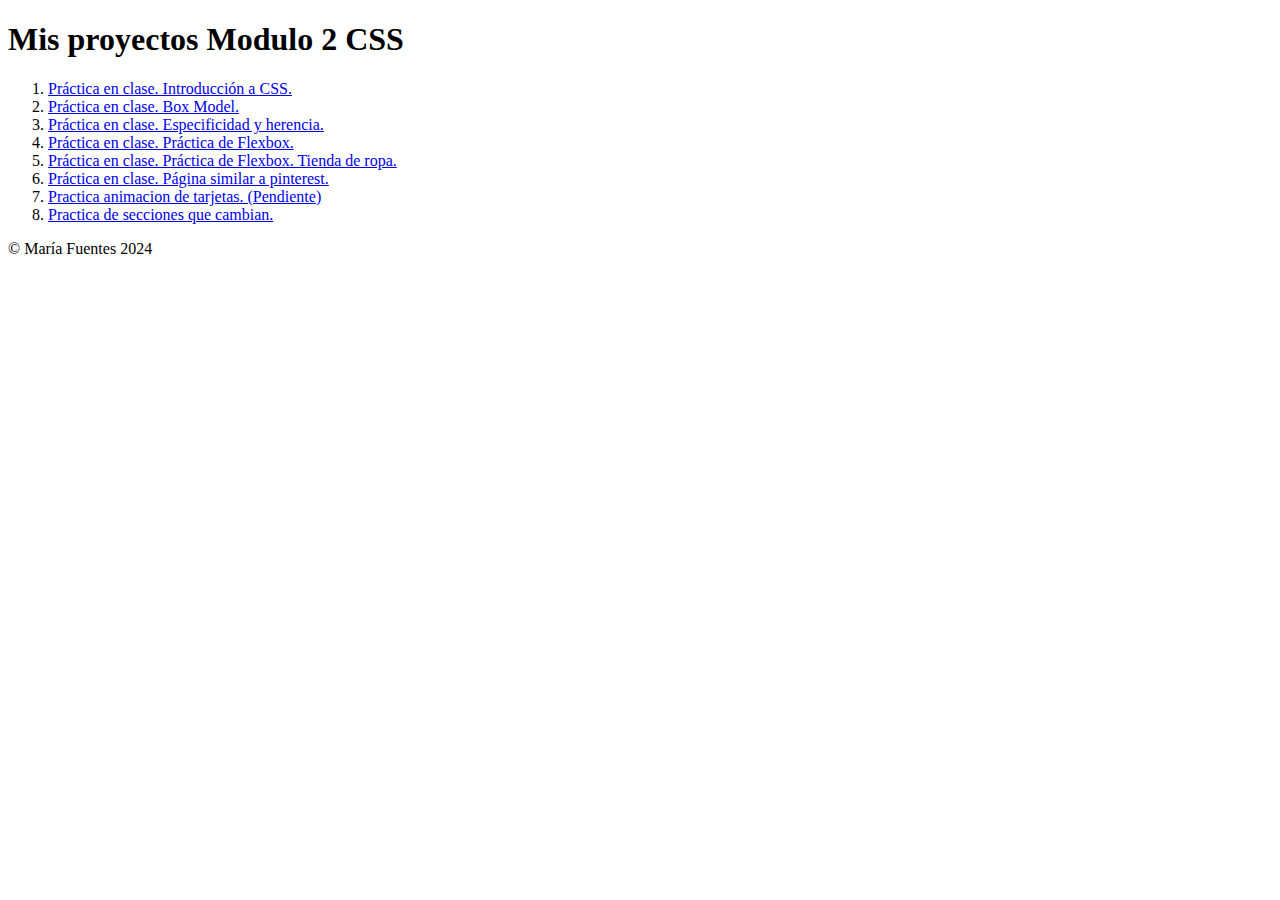
<file: index.html>
<!DOCTYPE html>
<html lang="en">
<head>
    <meta charset="UTF-8">
    <meta name="viewport" content="width=device-width, initial-scale=1.0">
    <title>Mis proyectos Modulo 2 CSS</title>
</head>
<body>
    <header>
        <h1>Mis proyectos Modulo 2 CSS</h1>
    </header>
    <main>
        <ol>
            <li><a href="241119_PRACTICA/index.html">Práctica en clase. Introducción a CSS.</a></li>
            <li><a href="241121_PRACTICA/index.html">Práctica en clase. Box Model.</a></li>
            <li><a href="241126_PRACTICA/index.html">Práctica en clase. Especificidad y herencia.</a></li>
            <li><a href="241128_PRACTICA/index.html">Práctica en clase. Práctica de Flexbox.</a></li>
            <li><a href="241203_PRACTICA/index.html">Práctica en clase. Práctica de Flexbox. Tienda de ropa.</a></li>
            <li><a href="241205_PRACTICA/index.html">Práctica en clase. Página similar a pinterest.</a></li>
            <li><a href="241210_PRACTICA/index.html">Practica animacion de tarjetas. (Pendiente)</a></li>
            <li><a href="241212_PRACTICA/index.html">Practica de secciones que cambian.</a></li>
    </main>
    <footer>
        <p>&copy; María Fuentes 2024</p>
    </footer>
</body>
</html>
</file>
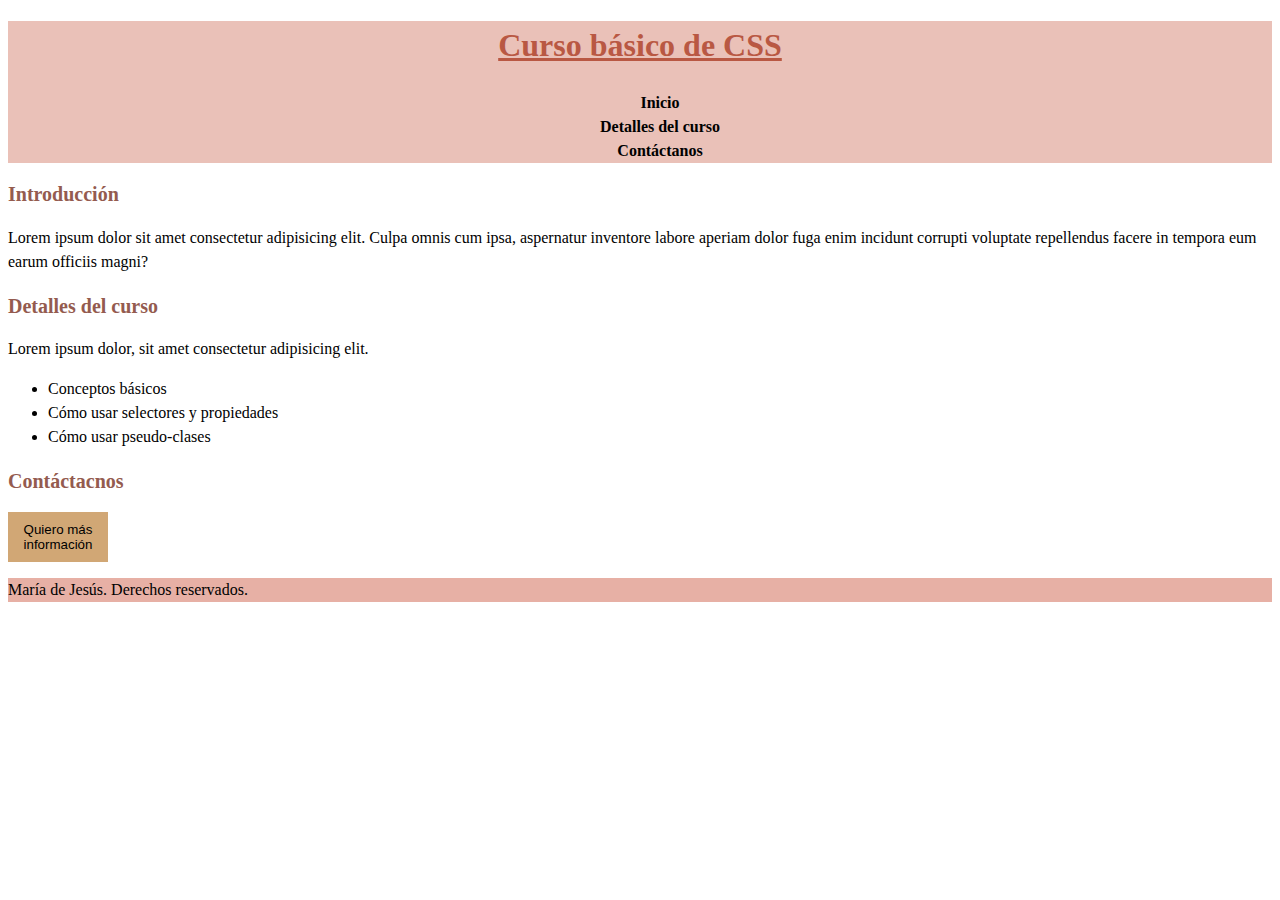
<file: 241119_PRACTICA/index.html>
<!DOCTYPE html>
<html lang="en">
<head>
    <meta charset="UTF-8">
    <meta name="viewport" content="width=device-width, initial-scale=1.0">
    <link rel="stylesheet" href="style.css">
    <title>HTML base para CSS</title>
</head>
<body>
    <header>
        <h1 id="titulo-principal">Curso básico de CSS</h1>
        <nav >
            <ul class="menu">
                <li><a href="#inicio" class="enlace">Inicio</a></li>
                <li><a href="#detalles"class="enlace">Detalles del curso</a></li>
                <li><a href="#contacto" class="enlace">Contáctanos</a></li>
            </ul>
        </nav>
    </header>
    <main>
        <section id="inicio">
            <h2 class="subtitulo">Introducción</h2>
            <p>Lorem ipsum dolor sit amet consectetur adipisicing elit. Culpa omnis cum ipsa, aspernatur inventore labore aperiam dolor fuga enim incidunt corrupti voluptate repellendus facere in tempora eum earum officiis magni?</p>
        </section>
        <section id="detalles">
            <h2 class="subtitulo">Detalles del curso</h2>
            <p>Lorem ipsum dolor, sit amet consectetur adipisicing elit.</p>
            <ul>
                <li>Conceptos básicos</li>
                <li>Cómo usar selectores y propiedades</li>
                <li>Cómo usar pseudo-clases</li>
            </ul>
        </section>
        <section id="contacto">
            <h2 class="subtitulo">Contáctacnos</h2>
            <button class="boton-contacto">Quiero más información</button>
        </section>
    </main>
    <footer>
        <p>María de Jesús. Derechos reservados.</p>
    </footer>
</body>
</html>
</file>
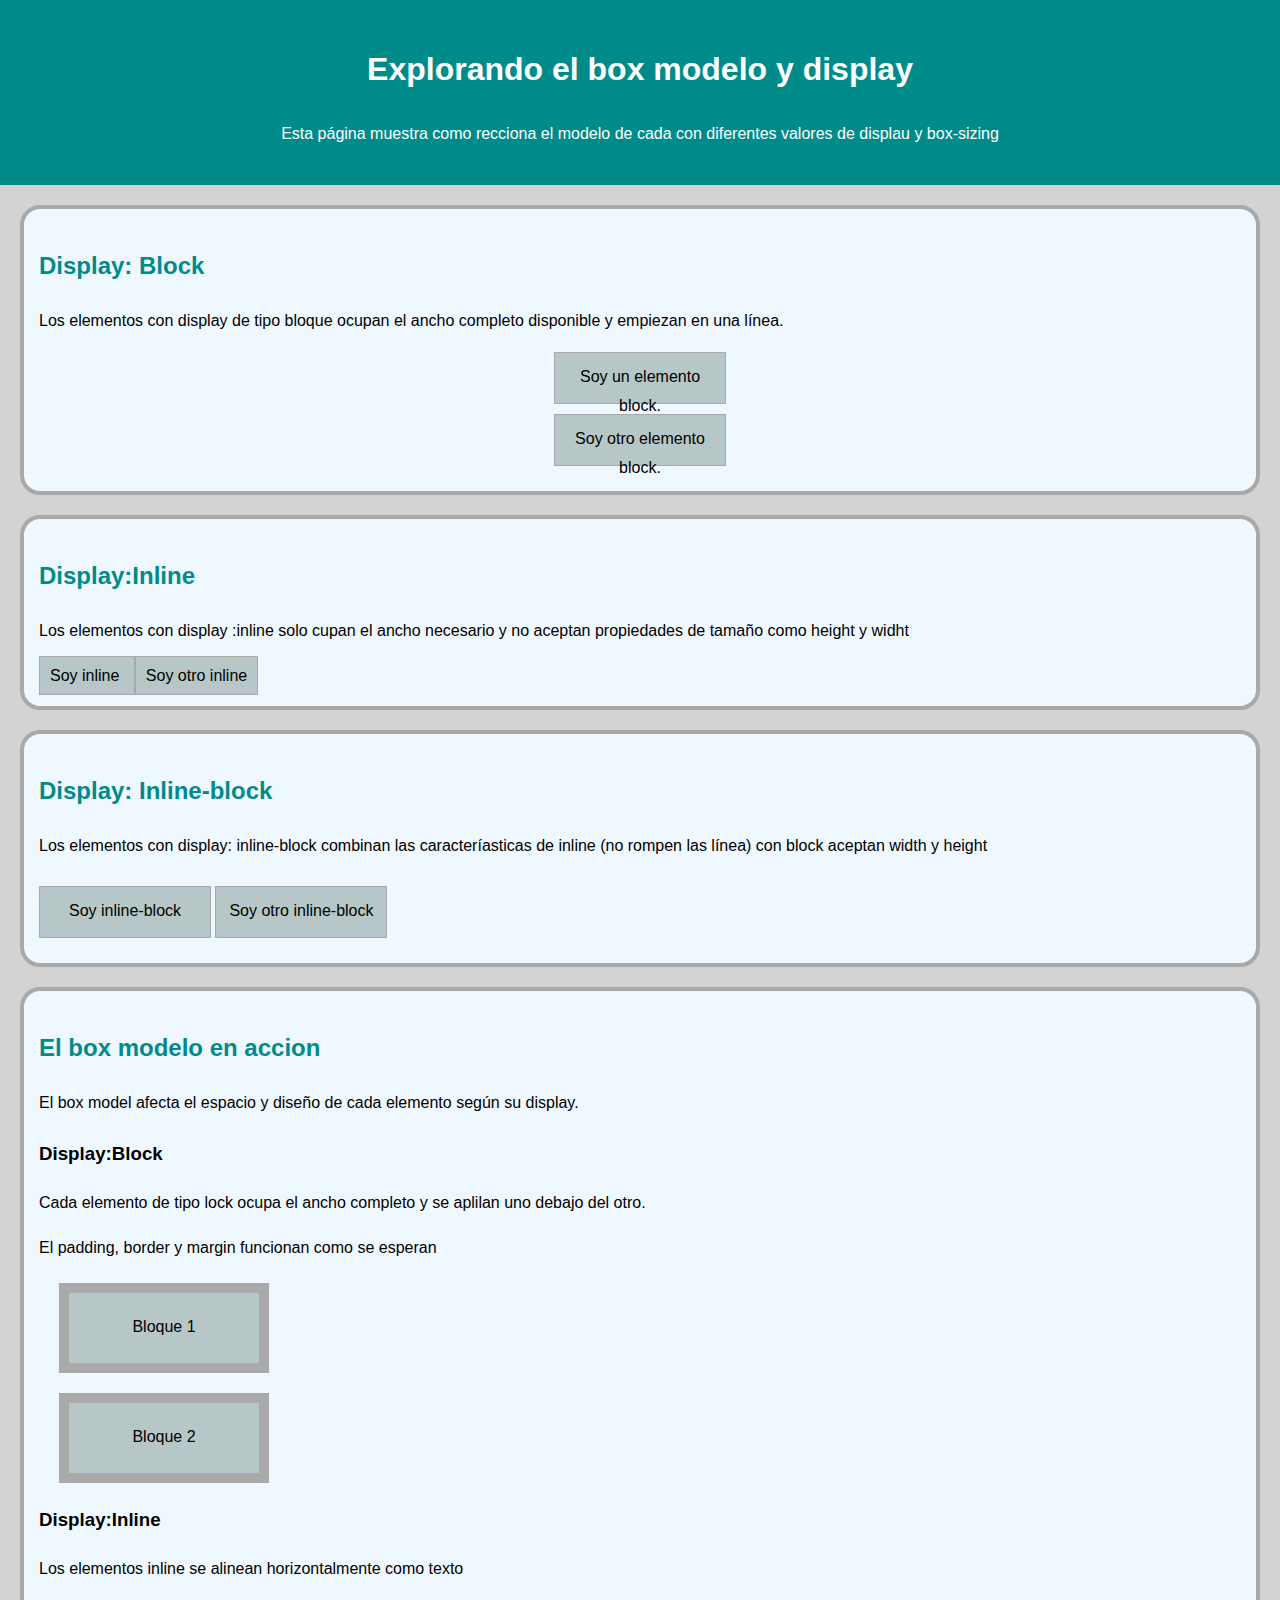
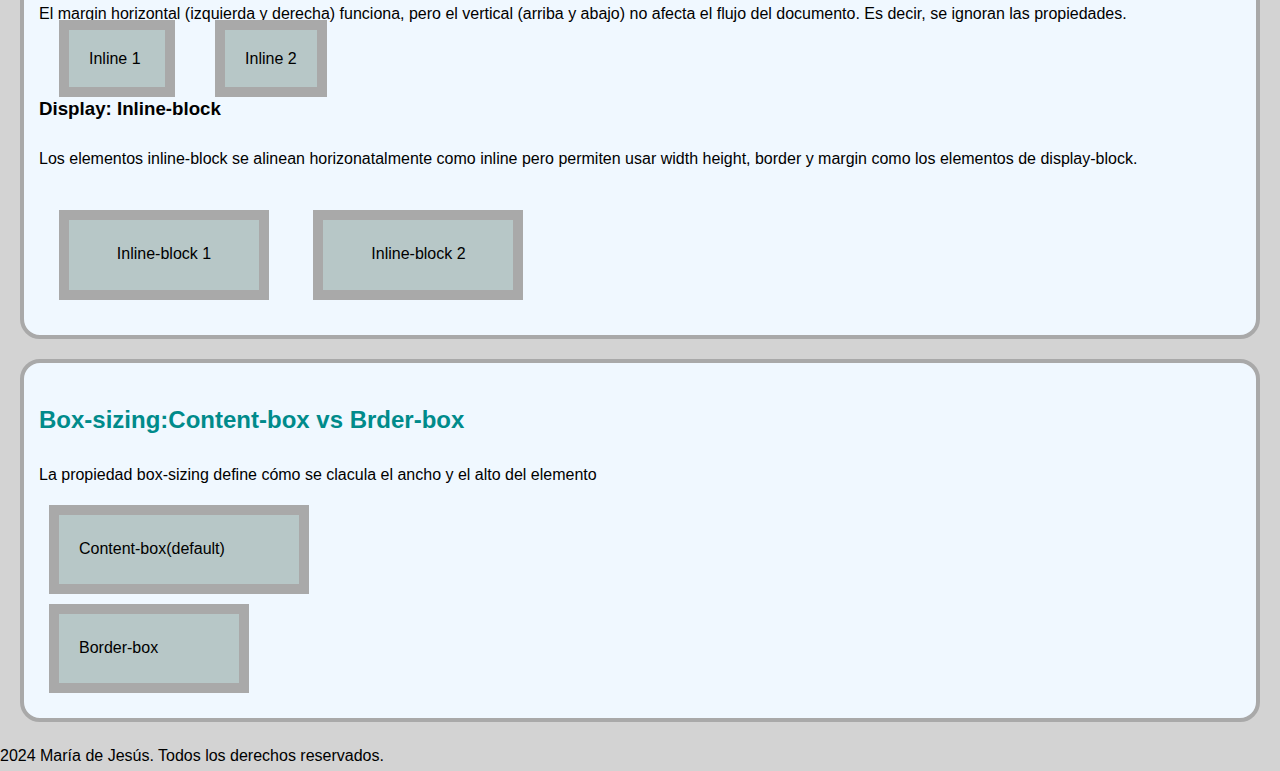
<file: 241121_PRACTICA/index.html>
<!DOCTYPE html>
<html lang="en">

<head>
    <meta charset="UTF-8">
    <meta name="viewport" content="width=device-width, initial-scale=1.0">
    <link rel="stylesheet" href="style.css">
    <title>Box Model y Display</title>
</head>

<body>
    <header>
        <h1>Explorando el box modelo y display</h1>
        <p>Esta página muestra como recciona el modelo de cada con diferentes valores de displau y box-sizing</p>
    </header>
    <main>
        <!-- Secciones de mi página -->
        <section>
            <h2>Display: Block</h2>
            <p>Los elementos con display de tipo bloque ocupan el ancho completo disponible y empiezan en una línea.</p>
            <div class="box block">
                Soy un elemento block.
            </div>
            <!-- Este elemento tiene dos clases la clase de box y la clase de block -->
            <div class="box block">
                Soy otro elemento block.
            </div>
        </section>
        <section>
            <h2>Display:Inline</h2>
            <p>Los elementos con display :inline solo cupan el ancho necesario y no aceptan propiedades de tamaño como
                height y widht</p>
            <span class="box inline">
                Soy inline
            </span>
            <span class="box inline">
                Soy otro inline
            </span>
        </section>
        <section>
            <h2>Display: Inline-block</h2>
            <p>Los elementos con display: inline-block combinan las caracteríasticas de inline (no rompen las línea) con
                block aceptan width y height</p>
            <span class="box inline-block">
                Soy inline-block
            </span>
            <span class="box inline-block">
                Soy otro inline-block
            </span>
        </section>
        <section>
            <h2>El box modelo en accion</h2>
            <p>El box model afecta el espacio y diseño de cada elemento según su display.</p>
            <div>
                <h3>Display:Block</h3>
                <p>Cada elemento de tipo lock ocupa el ancho completo y se aplilan uno debajo del otro.</p>
                <p>El padding, border y margin funcionan como se esperan</p>
                <div class="box block model">
                    Bloque 1
                </div>
                <div class="box block model">
                    Bloque 2
                </div>
            </div>
            <div>
                <h3> Display:Inline</h3>
                <p>Los elementos inline se alinean horizontalmente como texto</p>
                <p>El margin horizontal (izquierda y derecha) funciona, pero el vertical (arriba y abajo) no afecta  el flujo del documento. Es decir, se ignoran las propiedades.</p>
                <span class="box inline model">
                    Inline 1
                </span>
                <span class="box inline model">
                    Inline 2
                </span>
            </div>

            <div>
                <h3>Display: Inline-block</h3>
                <p>Los elementos inline-block se alinean horizonatalmente como inline pero permiten usar width height,
                    border y margin como los elementos de display-block.</p>
                <span class="box inline-block model">
                    Inline-block 1
                </span>
                <span class="box inline-block model">
                    Inline-block 2
                </span>
            </div>
        </section>

        <section>
            <h2>Box-sizing:Content-box vs Brder-box</h2>
            <p>La propiedad box-sizing define cómo se clacula el ancho y el alto del elemento</p>
            <div class="content-box">
                Content-box(default)
            </div>
            <div class="border-box">
                Border-box
            </div>
        </section>

    </main>
    <footer>
        2024 María de Jesús. Todos los derechos reservados.
    </footer>
</body>

</html>
</file>
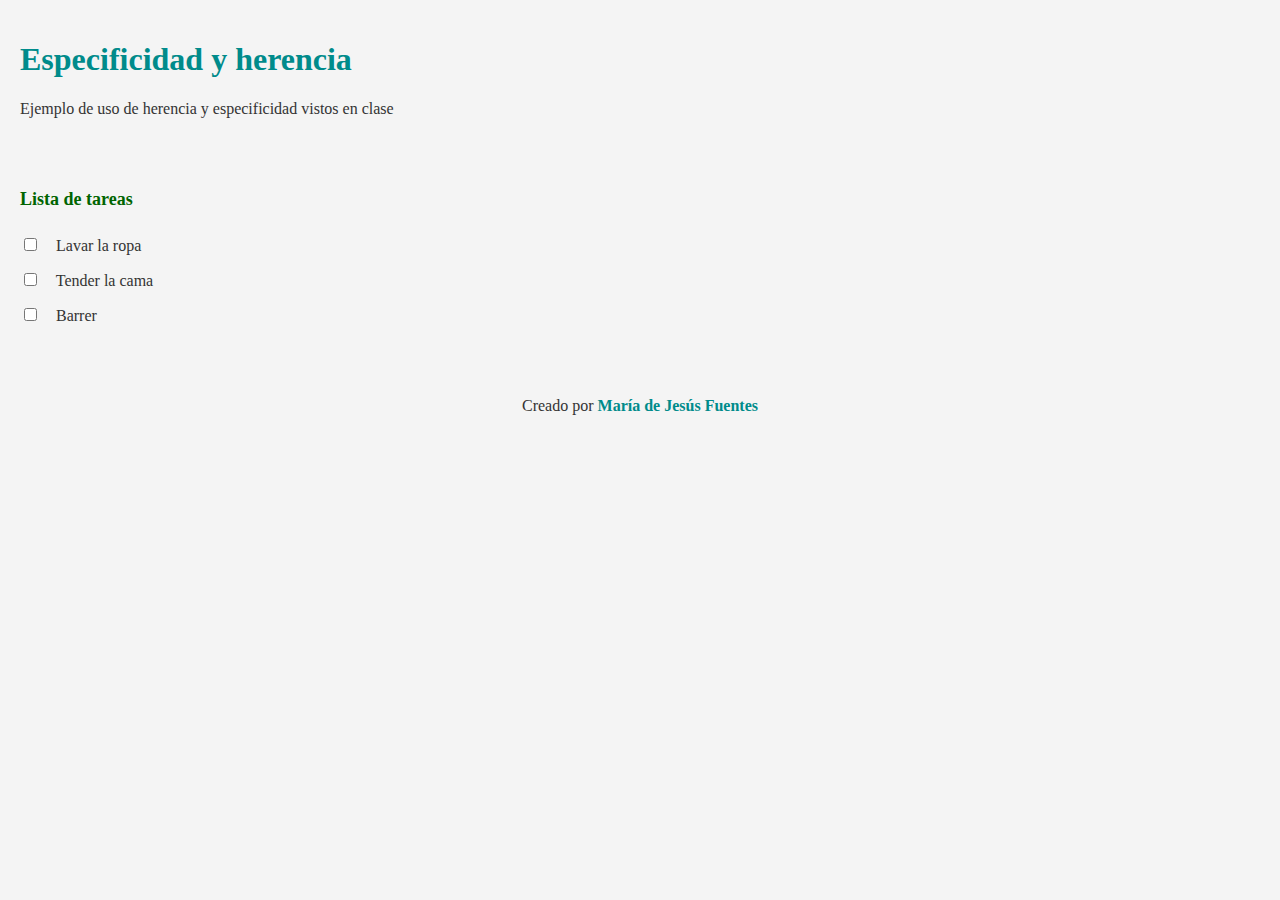
<file: 241126_PRACTICA/index.html>
<!DOCTYPE html>
<html lang="en">
<head>
    <meta charset="UTF-8">
    <meta name="viewport" content="width=device-width, initial-scale=1.0">
    <title>Especificidad y herencia</title>
    <link rel="stylesheet" href="style.css">
</head>
<body>
    <header>
        <h1>Especificidad y herencia</h1>
        <p>Ejemplo de uso de herencia y especificidad vistos en clase</p>
    </header>
    <main>
        <h2 class="subtitle">Lista de tareas</h2>
        <ul class="lista-tareas">
            <li>
                <!-- Cuando pones el input dentro de label no es necesario poner el for en label -->
                <label>
                    <input type="checkbox" class="tarea-checkbox">
                    <span class="tarea-descripcion">Lavar la ropa</span>
                </label>
            </li>
            <li>
                <label>
                    <input type="checkbox" class="tarea-checkbox">
                    <span class="tarea-descripcion">Tender la cama</span>
                </label>
            </li>
            <li>
                <label>
                    <input type="checkbox" class="tarea-checkbox">
                    <span class="tarea-descripcion">Barrer</span>
                </label>
            </li>
        </ul>
    </main>
    <footer>
        <p>Creado por <span class="author">María de Jesús Fuentes</span></p>
    </footer>
</body>
</html>
</file>
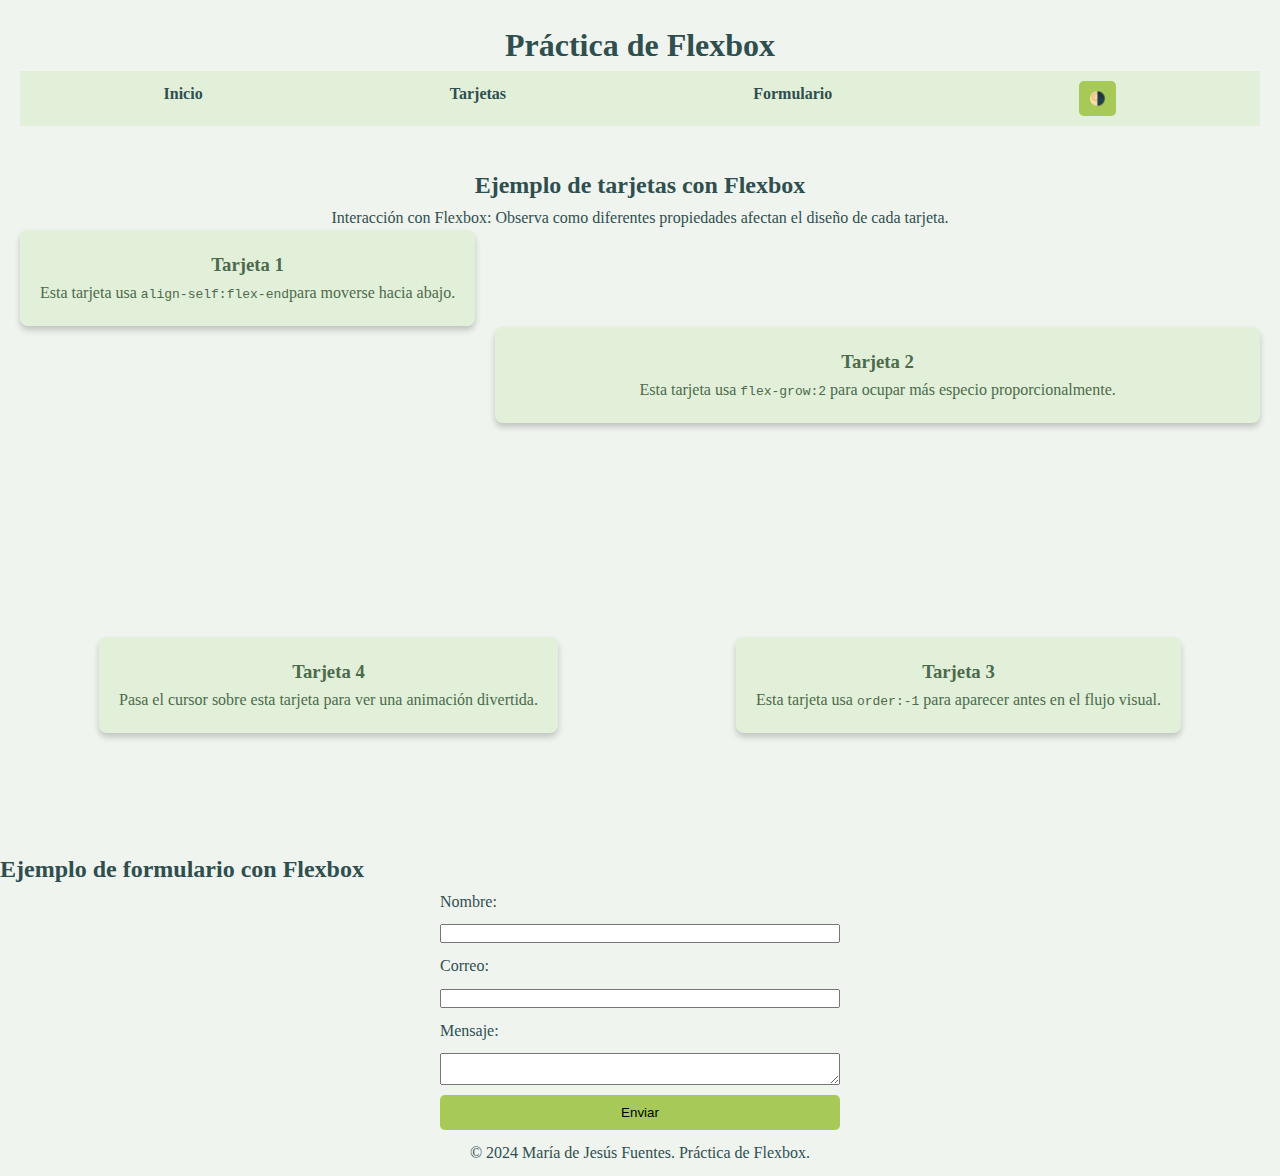
<file: 241128_PRACTICA/index.html>
<!DOCTYPE html>
<html lang="en">
<head>
    <meta charset="UTF-8">
    <meta name="viewport" content="width=device-width, initial-scale=1.0">
    <link rel="stylesheet" href="style.css">
    <title>Práctica de Flexbox</title>
</head>
<body class="tema-claro">
    <header>
        <h1>Práctica de Flexbox</h1>
        <nav aria-label="Mapa de navegación de la página">
            <ul class="navbar">
                <li><a class="nav-link" href="#">Inicio</a></li>
                <li><a class="nav-link" href="#tarjetas">Tarjetas</a></li>
                <li><a class="nav-link" href="#formulario">Formulario</a></li>
                <!-- Boton para selector de tema clao o obscuro comunmente se encuentra en la barra de navegación ctrl+p > moon Esto es para insertar un emoji del Emoji
                 Alt+click En cada línea para escribir en varias líneas-->
                <li>
                    <button class="boton-tema"aria-label="Cambiar tema"id="boton-tema">🌗</button>
                </li>
            </ul>
        </nav>
    </header>
    <main>
        <section class="seccion-tarjetas">
            <h2 id="tarjetas">Ejemplo de tarjetas con Flexbox</h2>
            <p>Interacción con Flexbox: Observa como diferentes propiedades afectan el diseño de cada tarjeta.</p>
            <div class="contenedor-tarjetas">

                <article class="card">
                    <h3>Tarjeta 1</h3>
                    <p>Esta tarjeta usa <code>align-self:flex-end</code>para moverse hacia abajo.</p>
                </article>

                <article class="card especial">
                    <h3>Tarjeta 2</h3>
                    <p>Esta tarjeta usa <code>flex-grow:2</code> para ocupar más especio proporcionalmente.</p>
                </article>

                <article class="card">
                    <h3>Tarjeta 3</h3>
                    <p>Esta tarjeta usa <code>order:-1</code> para aparecer antes en el flujo visual.</p>
                </article>

                <article class="card carta-hover">
                    <h3>Tarjeta 4</h3>
                    <p>Pasa el cursor sobre esta tarjeta para ver una animación divertida.</p>
                </article>

            </div>
        </section>
        <section id="formulario">
            <h2>Ejemplo de formulario con Flexbox</h2>
            <form>
                <label for="nombre">Nombre:</label>
                <input type="text">

                <label for="correo">Correo:</label>
                <input type="email">

                <label for="mensaje">Mensaje:</label>
                <textarea name="" id=""></textarea>

                <button type="submit">Enviar</button>
            </form>
        </section>
    </main>
    <footer>
        <p>&copy; 2024 María de Jesús Fuentes. Práctica de Flexbox.</p>
    </footer>
    <!-- Se va a dejar pegado  el script a la etiqueta de cierre de body -->
    <script src="script.js"></script>
</body>
</html>
</file>
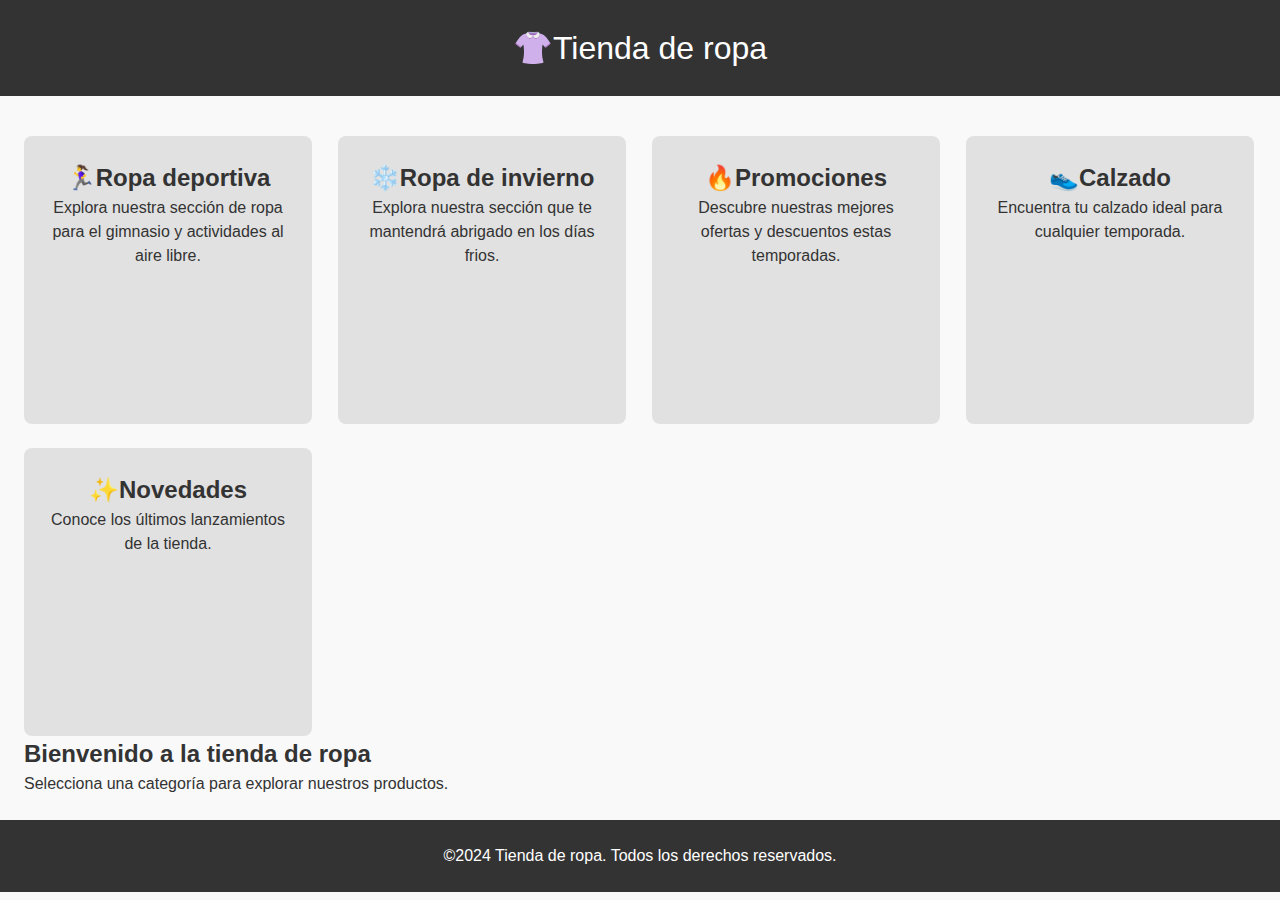
<file: 241212_PRACTICA/index.html>
<!DOCTYPE html>
<html lang="en">
<head>
    <meta charset="UTF-8">
    <meta name="viewport" content="width=device-width, initial-scale=1.0">
    <link rel="stylesheet" href="estilos/style.css">
    <title>Tienda de ropa</title>
</head>
<body>
    <header>
        <h1c class="logo">👚Tienda de ropa</h1>
    </header>
    <main>
        <section class="catalogo" id="catalogo">
            <div class="categoria" data-seccion="deportes">
                <h2>🏃‍♀️Ropa deportiva</h2>
                <p>Explora nuestra sección de ropa para el gimnasio y actividades al aire libre.</p>
            </div>
            <div class="categoria" data-seccion="invierno">
                <h2>❄️Ropa de invierno</h2>
                <p>Explora nuestra sección que te mantendrá abrigado en los días frios.</p>
            </div>
            <div class="categoria" data-seccion="promociones">
                <h2>🔥Promociones</h2>
                <p>Descubre nuestras mejores ofertas y descuentos estas temporadas.</p>
            </div>
            <div class="categoria" data-seccion="calzado">
                <h2>👟Calzado</h2>
                <p>Encuentra tu calzado ideal para cualquier temporada.</p>
            </div>
            <div class="categoria" data-seccion="novedades">
                <h2>✨Novedades</h2>
                <p>Conoce los últimos lanzamientos de la tienda.</p>
            </div>
        </section>
        <section class="cotenido"id="contenido">
            <h2>Bienvenido a la tienda de ropa</h2>
            <p>Selecciona una categoría para explorar nuestros productos.</p>
        </section>
    </main>
    <footer>
        <p>&copy;2024 Tienda de ropa. Todos los derechos reservados. </p>
    </footer>
    <script src="script.js"></script>
</body>
</html>
</file>
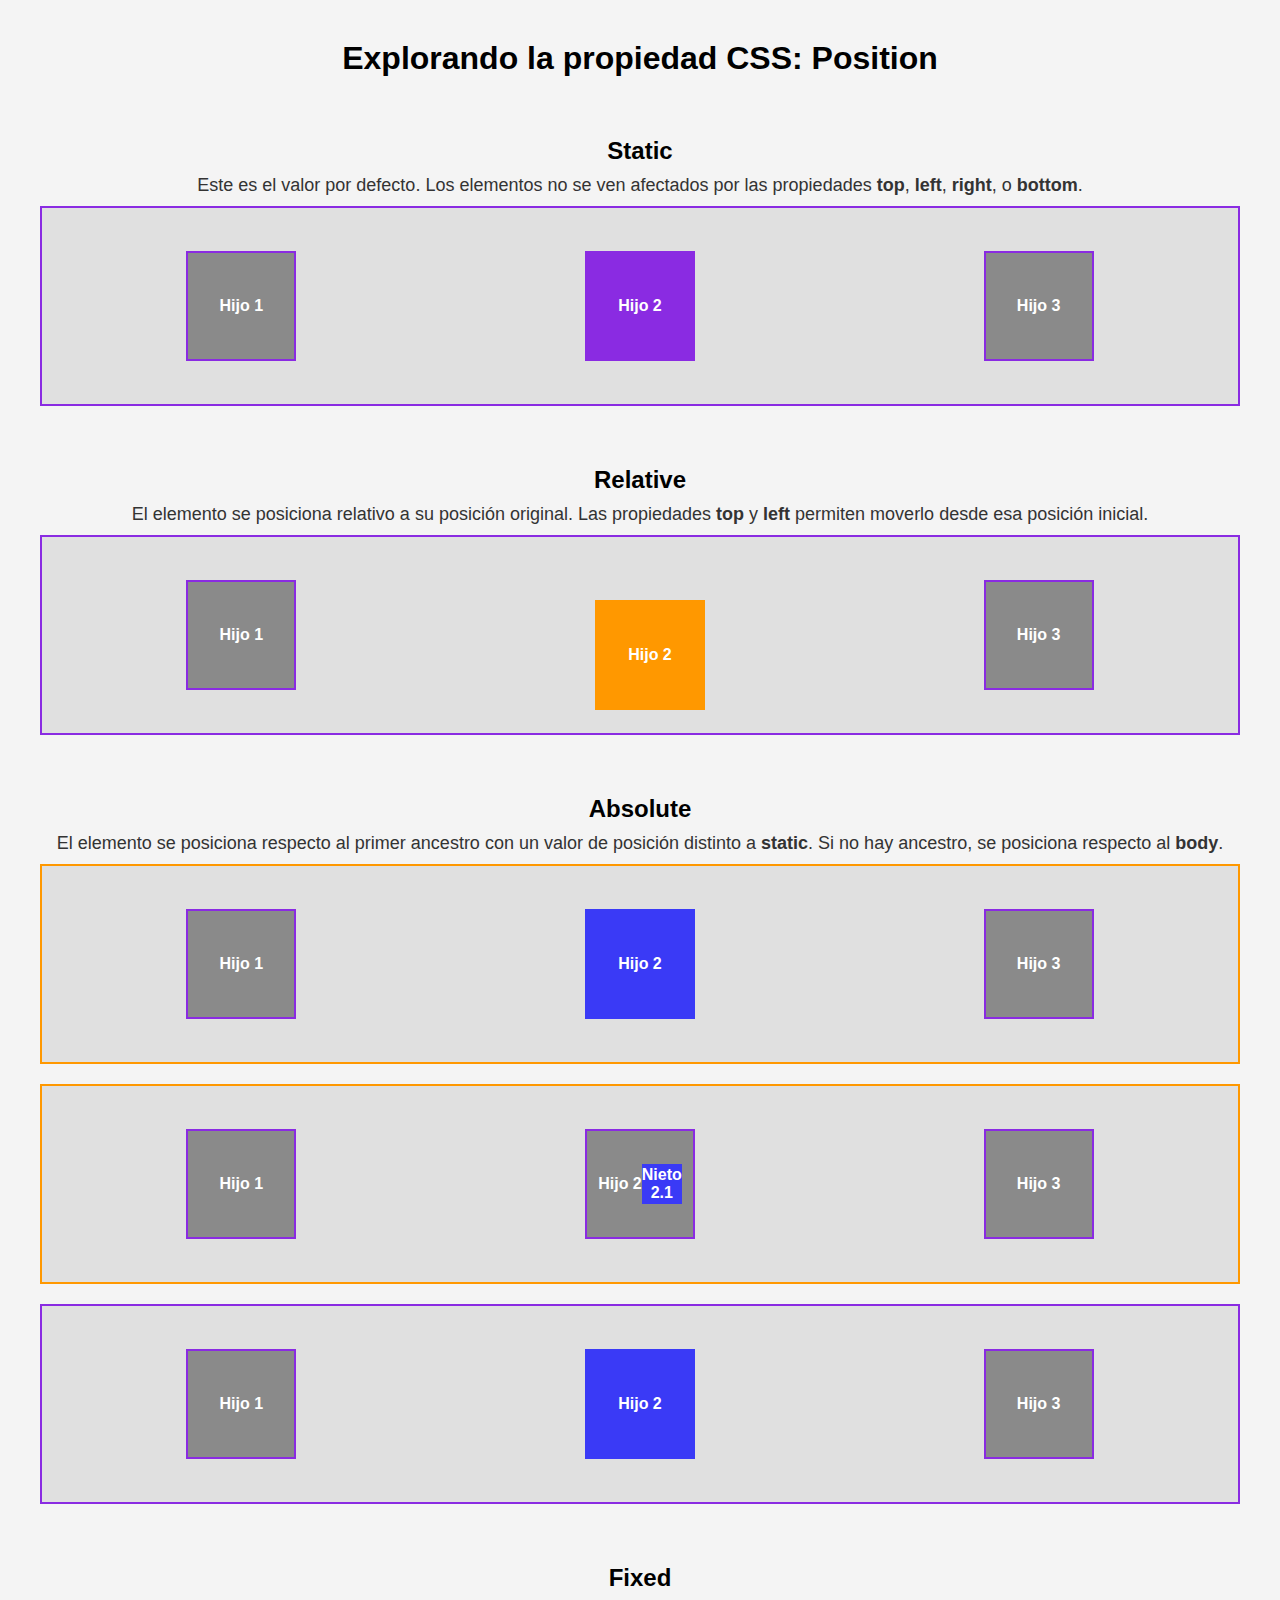
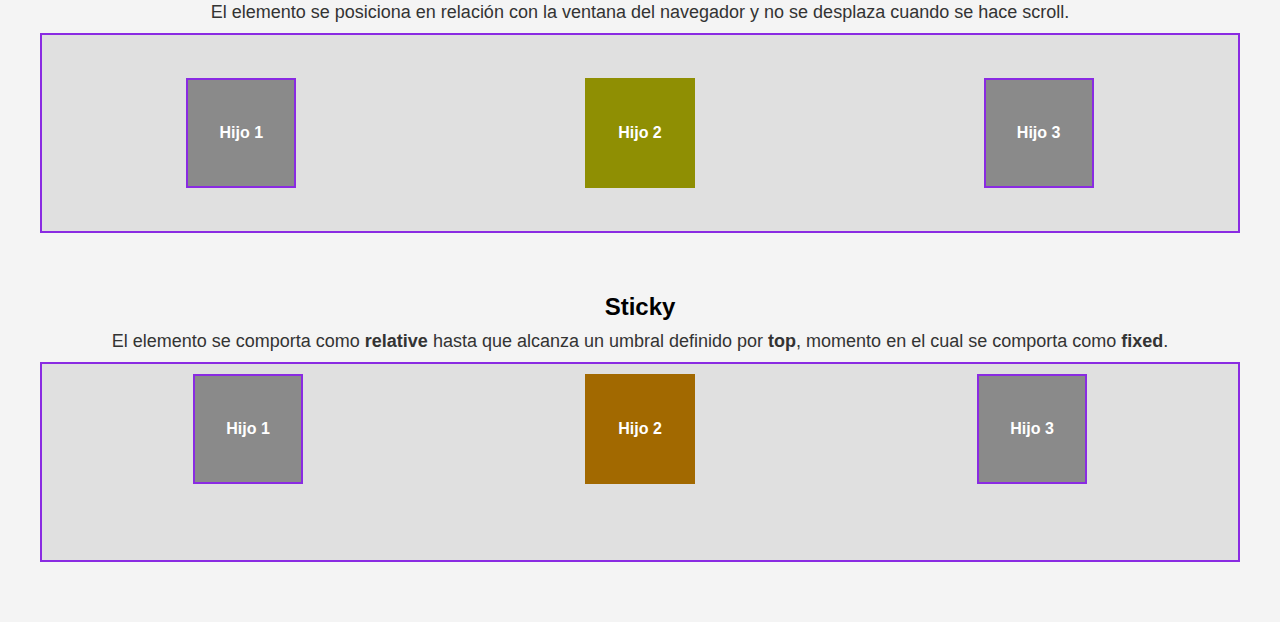
<file: 241205_PRACTICA/position/index.html>
<!DOCTYPE html>
<html lang="es">
<head>
    <meta charset="UTF-8">
    <meta name="viewport" content="width=device-width, initial-scale=1.0">
    <title>Propiedad Position</title>
    <link rel="stylesheet" href="style.css">
</head>
<body>
    <main>

        <h1>Explorando la propiedad CSS: Position</h1>
    
        <!-- Static -->
        <section class="position-example">
            <h2>Static</h2>
            <p>Este es el valor por defecto. Los elementos no se ven afectados por las propiedades <b>top</b>, <b>left</b>, <b>right</b>, o <b>bottom</b>.</p>
            <div class="container">
                <div class="box">Hijo 1</div>
                <div class="box static">Hijo 2</div>
                <div class="box">Hijo 3</div>
            </div>
        </section>
    
        <!-- Relative -->
        <section class="position-example">
            <h2>Relative</h2>
            <p>El elemento se posiciona relativo a su posición original. Las propiedades <b>top</b> y <b>left</b> permiten moverlo desde esa posición inicial.</p>
            <div class="container">
                <div class="box">Hijo 1</div>
                <div class="box relative">Hijo 2</div>
                <div class="box">Hijo 3</div>
            </div>
        </section>
    
        <!-- Absolute -->
        <section class="position-example">
            <h2>Absolute</h2>
            <p>El elemento se posiciona respecto al primer ancestro con un valor de posición distinto a <b>static</b>. Si no hay ancestro, se posiciona respecto al <b>body</b>.</p>
            <div class="container relative-parent">
                <div class="box">Hijo 1</div>
                <div class="box absolute">Hijo 2</div>
                <div class="box">Hijo 3</div>
            </div>

            <div class="container relative-parent">
                <div class="box">Hijo 1</div>
                <div class="box">
                    Hijo 2
                    <div class=" box nieto absolute">Nieto 2.1</div>
                </div>
                <div class="box">Hijo 3</div>
            </div>

            <div class="container">
                <div class="box">Hijo 1</div>
                <div class="box absolute">Hijo 2</div>
                <div class="box">Hijo 3</div>
            </div>
        </section>
    
        <!-- Fixed -->
        <section class="position-example">
            <h2>Fixed</h2>
            <p>El elemento se posiciona en relación con la ventana del navegador y no se desplaza cuando se hace scroll.</p>
            <div class="container">
                <div class="box">Hijo 1</div>
                <div class="box fixed">Hijo 2</div>
                <div class="box">Hijo 3</div>
            </div>
        </section>
    
        <!-- Sticky -->
        <section class="position-example">
            <h2>Sticky</h2>
            <p>El elemento se comporta como <b>relative</b> hasta que alcanza un umbral definido por <b>top</b>, momento en el cual se comporta como <b>fixed</b>.</p>
            <div class="container sticky-parent">
                <div class="box">Hijo 1</div>
                <div class="box sticky">Hijo 2</div>
                <div class="box">Hijo 3</div>
            </div>
        </section>
    </main>
</body>
</html>
</file>
<file: 241119_PRACTICA/style.css>
body{
    /* font-family_Tipografía Hay algunos navegadores que no son compatibles con alguna fuente, por eso se enlistan muchos tipos en este
    line-height_El numero que se pone toma como referencia el tamaño de la fuente, espaciado para mejorar la legibilidad*/
    background-color: white;
    font-family: 'Times New Roman', Times, serif; 
    line-height: 1.5;   
}
header{
    /* rgb(213,131,113, 0.5) 
    background: linear-gradient(blue,pink)_Para hacer un degradado
    text-align_Solo funciona con elementos en bloque porque afecta el contenido dentro del pbloque. No funciona en elementos en líena porque estos elementos solo ocupan solo el espacio necesario para su contenido
    */
    background-color: rgb(213, 131, 113, 0.5);
    color: #B95843;
    text-align: center;
}

footer{
    background-color: #E7B0A5;
}

.menu{
    /* list-style_Quita los puntitos de la lista */
    list-style: none;
}
 
.enlace{
    text-decoration:none;
    color: black;
    font-weight: bold;
}

.enlace:hover{
    /* Esto cambia la forma en la que se ve el texto con el cursor */
    color: #B95843;
    text-decoration:underline;
}

.subtitulo{
    font-size: 20px;
    color: #945B4F;
}

.boton-contacto{
    background-color: rgb(209, 167, 117);
    color: black;
    width: 100px;
    height: 50px;
    border: none;
    
}

.boton-contacto:hover{
    background-color: rgb(145, 130, 118);
}

.boton-contacto:active{
    background-color: white;
}

#titulo-principal{
    /* Utilizar los selectores de id con mucho cuidado
    Los id tienen una mayor especificidad en css lo que puede causar problemas */
    text-decoration: underline;
}
</file>
<file: 241121_PRACTICA/style.css>
/* Variables de css */
/* -Son valores reutilizables definidos mediante la sintaxis "--nombre-variable"
    -Permiten centrlaizar la gestión de estilos, facilitnado el mantenimiento y los cambios globales.
    -Se pueden usar en cualquier parte del CSS mediante la funcion var(--nombre-variable)
 */

 /* Selector :root */
 /* - :root es una pseudo-clase que selecciona el eleemento raís del documento (html).
    -ES utlil para devlarar variable glblees que afeten a toda la página.
    - Tambien puedes declarar varibles con otros elementos selectores como clases, ID o elementos específicos para limitar el alcance. 
    color primario: encabezado, titulos y botones
*/
:root{
    --color-primario: darkcyan;
    --color-background: lightgray;
    --color-acentos: rgba(125, 150, 144, .5);
    --color-bordes: darkgray;
    --color-backgroundSections: aliceblue;
    --color-texto: black;
    --color-textoHeader: white;
}
/* Reset básico: son elementos que se mantienen generales en el body comúnmete es el tipo de fuente, los margenes, el color de fondo general y color de letra */
body{
    font-family: 'Lucida Sans', 'Lucida Sans Regular', 'Lucida Grande', 'Lucida Sans Unicode', Geneva, Verdana, sans-serif;
    margin:0;
    padding: 0;
    background-color: var(--color-background);
    color: var(--color-texto);
    line-height: 1.8;
}

header{
    text-align: center;
    background-color: var(--color-primario);
    color: var(--color-textoHeader);
    padding: 20px;
}

section{
    /* Los valores para la propiedad border son tres separados cada uno por un espacio:
    El primero es el grosor del borde.
    El segundo es el estilo del borde.
    El terceso es el color 
    
    border-radius: Para redondear los bordes.
    */
    margin: 20px;
    border: 4px solid var(--color-bordes);
    padding: 15px;
    border-radius: 20px;
    background-color: var(--color-backgroundSections);

}

h2{
    color: var(--color-primario);
}

.box{
    background-color: var(--color-acentos);
    /* El valor auto en la propiedad margin hace que el navegador clacule automáticamente el espacio necesario para centrar un elemento dentro de su contenedor padre siempre que el elemento tenga un ancho definido  solo funciona para los display block Esta manera de centrar los elementos solo aplica de manera horizontal*/
    margin: 10px auto;
    border: 1px solid var(--color-bordes);
    padding: 10px;
    text-align: center;
}
/* Si un elemento tiene dos clases asignadas y una característica se modifica por segunda vez se quedará con la segunda característica */
.block{
    display: block;
    height: 30px;
    width: 150px;

}

.inline{
    display: inline;
    width: 150px;
    height: 30px;
    /* width y height son ignorados porque los elementos inline no respetan estra propiedad */
}

.inline-block{
    display: inline-block;
    width: 150px;
    height: 30px;
}

.model{
    padding: 20px;
    border: 10px solid var(--color-bordes);
    margin: 20px;
}


.content-box{
    box-sizing: content-box;
    margin: 10px;
    padding: 20px;
    background-color: var(--color-acentos);
    border: 10px solid var(--color-bordes);
    width: 200px;
}

.border-box{
    box-sizing: border-box;
    margin: 10px;
    padding: 20px;
    background-color: var(--color-acentos);
    border: 10px solid var(--color-bordes);
    width: 200px;
}
</file>
<file: 241128_PRACTICA/style.css>
/* Variables globales */
:root{
    /* Tema claro */
    --claro-color-primario: #F0F4EF;
    --claro-texto-primario: #2F4F4F;
    --claro-color-secundario: #E2F0D9;
    --claro-texto-secundario: #4C6A4C;
    --claro-color-acento: #A7C957;
    --claro-color-hover: #88B04B;

    /* Tema oscuro */
    --oscuro-color-primario: #1B263B;
    --oscuro-texto-primario: #EAF0F1;
    --oscuro-color-secundario: #3A506B;
    --oscuro-texto-secundario: #B0C4DE;
    --oscuro-color-acento: #5BC0EB;
    --oscuro-color-hover: #8AC4E3;
}


/* USO DE VARIABLES SEGÚN EL TEMA */
body.tema-claro{
    --color-primario: var(--claro-color-primario);
    --texto-primario: var(--claro-texto-primario);
    --color-secundario: var(--claro-color-secundario);
    --texto-secundario: var(--claro-texto-secundario);
    --color-acento: var(--claro-color-acento);
    --color-hover: var(--claro-color-hover);
}

body.tema-oscuro{
    --color-primario: var(--oscuro-color-primario);
    --texto-primario: var(--oscuro-texto-primario);
    --color-secundario: var(--oscuro-color-secundario);
    --texto-secundario: var(--oscuro-texto-secundario);
    --color-acento: var(--oscuro-color-acento);
    --color-hover: var(--oscuro-color-hover);
}

*{
    margin: 0;
    padding: 0;
    box-sizing: border-box;
}

body{
    font-family: Georgia, 'Times New Roman', Times, serif;
    background-color: var(--color-primario);
    color: var(--texto-primario);
    line-height: 1.6;
    transition: background-color 0.3s, color 0.3s;
}

header{
    text-align: center;
    padding: 20px;    
}

footer{
    text-align: center;
    padding: 10px;
}

.navbar{
    display: flex;
    justify-content: space-around;
    list-style: none;
    padding: 10px 20px;
    background-color: var(--color-secundario);
}

.nav-link, .boton-tema{
    text-decoration: none;
    color: var(--texto-primario);
    font-weight: bold;
    cursor: pointer;
    transition: color 0.3s;
}

.nav-link:hover, .boton-tema:hover{
    color: var(--color-hover);
}

/* CARTAS */

.seccion-tarjetas{
    text-align: center;
    padding: 20px;
}

.contenedor-tarjetas{
    display: flex;
    flex-wrap: wrap; 
    flex-direction: row;
    height: 600px;
    justify-content: space-around;
    align-items: center;
    gap: 20px;

}

.card{
    background-color: var(--color-secundario);
    color:  var(--texto-secundario);
    border-radius: 8px;
    padding: 20px;
    text-align: center;
    box-shadow: 0 4px 6px rgba(0, 0, 0, 0.2);
    transition: transform 0.3s, background-color 0.3s;
}

.card:hover{
    transform: scale(1.05);
    background-color: var(--color-hover);
}

.especial{
    /* flex-grow: 0;  cuando nosotros no indicamosun valor directo con flex-grow , el valor por defecto en todos los items es 0*/
    flex-grow: 2;/*Ocupa más espacio proporcional mayor que 1*/
}

.carta-hover:hover{
    transform: rotate(30deg)scale(2);
}

/* Al primer elemento de la clase carta se le va a aplicar lo siguiente */
.card:nth-child(1){
    align-self: flex-start;

}

.card:nth-child(3){
    order: 2;
}

/* FORMULARIO */

form{
    display: flex;
    flex-direction: column;
    gap: 10px;
    width: 400px;
    margin: 0 auto;
}

button{
    background-color: var(--color-acento);
    border: none;
    border-radius: 5px;
    padding: 10px;
    cursor: pointer;
}

button:hover{
    background-color: var(--color-hover);
}
</file>
<file: 241212_PRACTICA/estilos/style.css>
/* Variables globales */

:root{
    --color-texto:#333;
    --color-background:#f9f9f9;
    --color-principal: #333;
    --color-blanco:#fff;
    --color-categoria:#e1e1e1;
    --color-hover:#bdbdbd;
}

/* Estilos generales */
*{
    margin: 0;
    padding: 0;
    box-sizing: 0;
}

body{
    font-family: Arial, Helvetica, sans-serif;
    line-height: 1.5;
    color: var(--color-texto);
    background-color: var(--color-background);
}

header{
    background-color:var(--color-principal) ;
    color: var(--color-blanco);
    padding: 1.5rem 0;
    text-align: center;
    margin-bottom: 1rem;
}
.logo{
    font-size: 2rem;
}
main{
    padding: 1.5rem;
}

footer{
    text-align: center;
    padding: 1.5rem 0;
    background-color: var(--color-principal);
    color: var(--color-blanco);
}
.catalogo{
    display: grid;
    grid-template-columns: repeat(4, 1fr);
    grid-gap:1.5rem;
    align-items: center;
    justify-content: center;
}

.categoria{
    width: 15rem;
    height: 15rem;
    padding: 1.5rem;
    border-radius: .5rem;
    text-align: center;
    /* overflow: auto; */
    background-color: var(--color-categoria);
    transition: background-color 0.3s;
}

.categoria:hover{
    background-color: var(--color-hover);
}

.contenido{
    padding: 0.5rem;
}

/* Media queries */

@media screen and (max-width:1070px){
    .catalogo{
        grid-template-columns: repeat(3, 1fr);
    grid-gap:1.2rem;
    }
    
}
@media screen and (max-width:790px){
    .catalogo{
        grid-template-columns: repeat(2, 1fr);
    grid-gap:1rem;
    }
    
}
@media screen and (max-width:530px){
    .catalogo{
        grid-template-columns: repeat(1, 1fr);
    grid-gap:1rem;
    }
    
}
</file>
<file: 241205_PRACTICA/position/style.css>
/* Variables */
:root {
    --color-static: #8a2be2;
    --color-relative: #ff9800;
    --color-absolute: #3a3af6;
    --color-fixed: #8f8f03;
    --color-sticky: #a26900;
    --color-container: #f4f4f4;
    --color-text: #333;
    --box-size: 110px;
    --container-height: 200px;
}

/* General Styles */
*{
    margin: 0;
    padding: 0;
    box-sizing: border-box;
}

body {
    font-family: Arial, sans-serif;
    background-color: var(--color-container);
    margin: 0;
    padding: 40px;
    text-align: center;
}

h1 {
    margin-bottom: 20px;
}

h2 {
    margin: 60px 0 10px;

}

p {
    font-size: 18px;
    color: var(--color-text);
    margin-bottom: 10px;
}

/* Containers */
.container {
    display: flex;
    justify-content: space-around;
    align-items: center;
    height: var(--container-height);
    background-color: #e0e0e0;
    margin: 10px auto 20px;
    border: 1px solid #ccc;
    position: static;
    border: var(--color-static) 2px solid;
}

/* Boxes */
.box {
    width: var(--box-size);
    height: var(--box-size);
    display: flex;
    justify-content: center;
    align-items: center;
    background-color: #8a8a8a;
    color: white;
    font-weight: bold;
}

[class="box"]{
    border: var(--color-static) 2px solid;
}

/* Static */
.static {
    background-color: var(--color-static);
}

/* Relative */
.relative {
    position: relative;
    top: 20px;
    left: 10px;
    background-color: var(--color-relative);
}

/* Absolute */
.relative-parent {
    position: relative;
    border: var(--color-relative) 2px solid;
}

.nieto{
    width: 40px;
    height: 40px;
}

.absolute {
    /* position: absolute; */
    top: 10px;
    right: 20px;
    background-color: var(--color-absolute);
}

/* Fixed */
.fixed {
    /* position: fixed; */
    top: 20px;
    left: 20px;
    background-color: var(--color-fixed);
}

/* Sticky */
.sticky-parent{
    /* height: 1500px; */
    align-items: self-start;
    padding: 10px;
}

.sticky {
    /* position: sticky; */
    top: 10px;
    background-color: var(--color-sticky);
}
</file>
<file: 241126_PRACTICA/style.css>
/*  */
:root{
    --color-primario:darkcyan; 
    --color-secundario: darkgreen;
    --color-background: #f4f4f4;
    --color-terciario: lightgray;
    --color-texto:#333;
}
/* Reset básico */
*{
    box-sizing: border-box;
}
body{
    /* Estas dos propiedades no se heredan a los hijos */
    margin: 0;
    padding: 0;
    /* Estilos generales aplicados en body que se heredan a los hijos */
    font-family: Georgia, 'Times New Roman', Times, serif;
    color: var(--color-texto);
    background-color: var(--color-background);
}
header, main, footer{
    margin: 0;
    padding: 20px;    
}
footer{
    text-align: center;
}
/* Según la propiedad de especificidad se va a dar mayor prioridad al selector que sea más delimitado.
En este caso header h1*/
header h1 {
    color: var(--color-primario);
}
h1{
    color: blue;
}
.author{
    font-weight: bold;
    color: var(--color-primario);
}

.subtitle{
    font-size: 18px;
    color: var(--color-secundario);
}

.lista-tareas{
    list-style-type: none;
    margin-top: 25px;
    padding: 0;
}
.lista-tareas li{
    margin-bottom: 15px;
}

.tarea-checkbox{
    margin-right: 15px;
    accent-color: var(--color-primario);
    cursor: pointer;    
}

.tarea-checkbox:checked +.tarea-descripcion{
    text-decoration: line-through;
    font-style: italic;
    color:var(--color-terciario);
}
</file>
